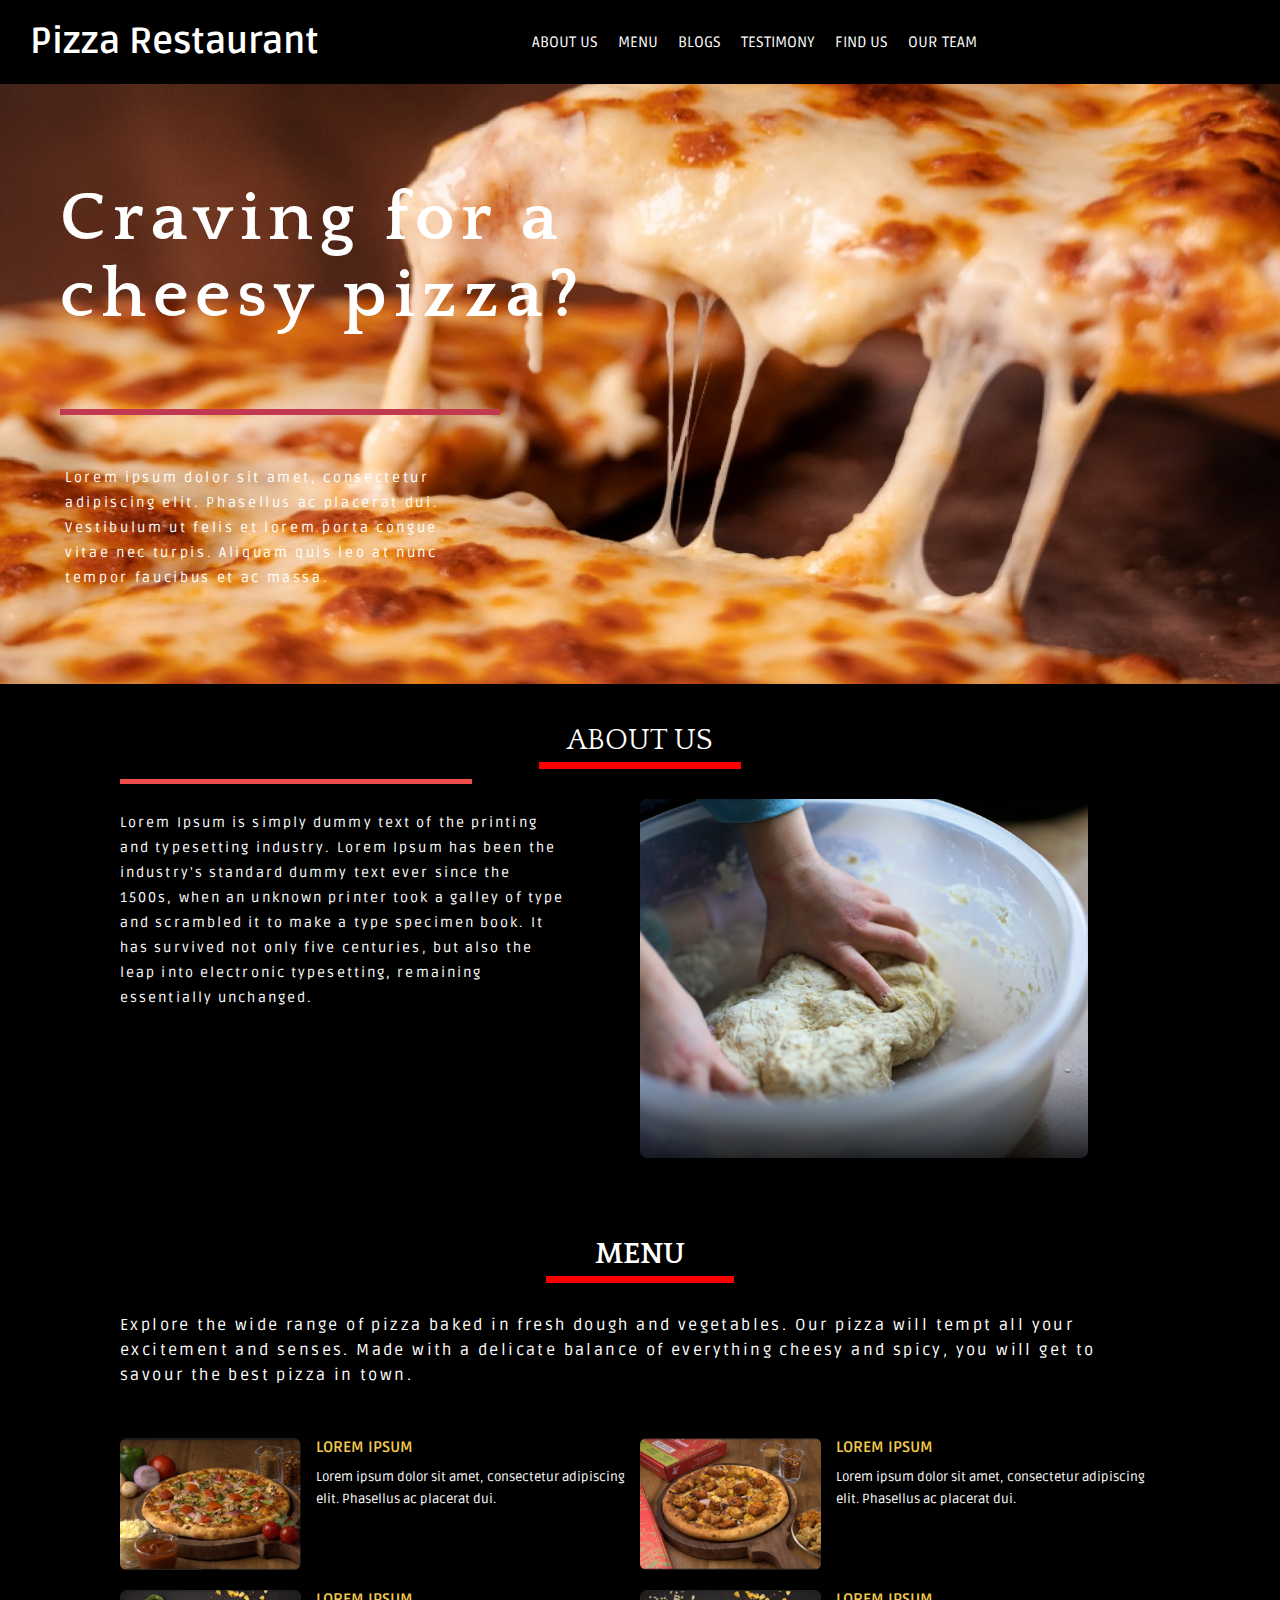
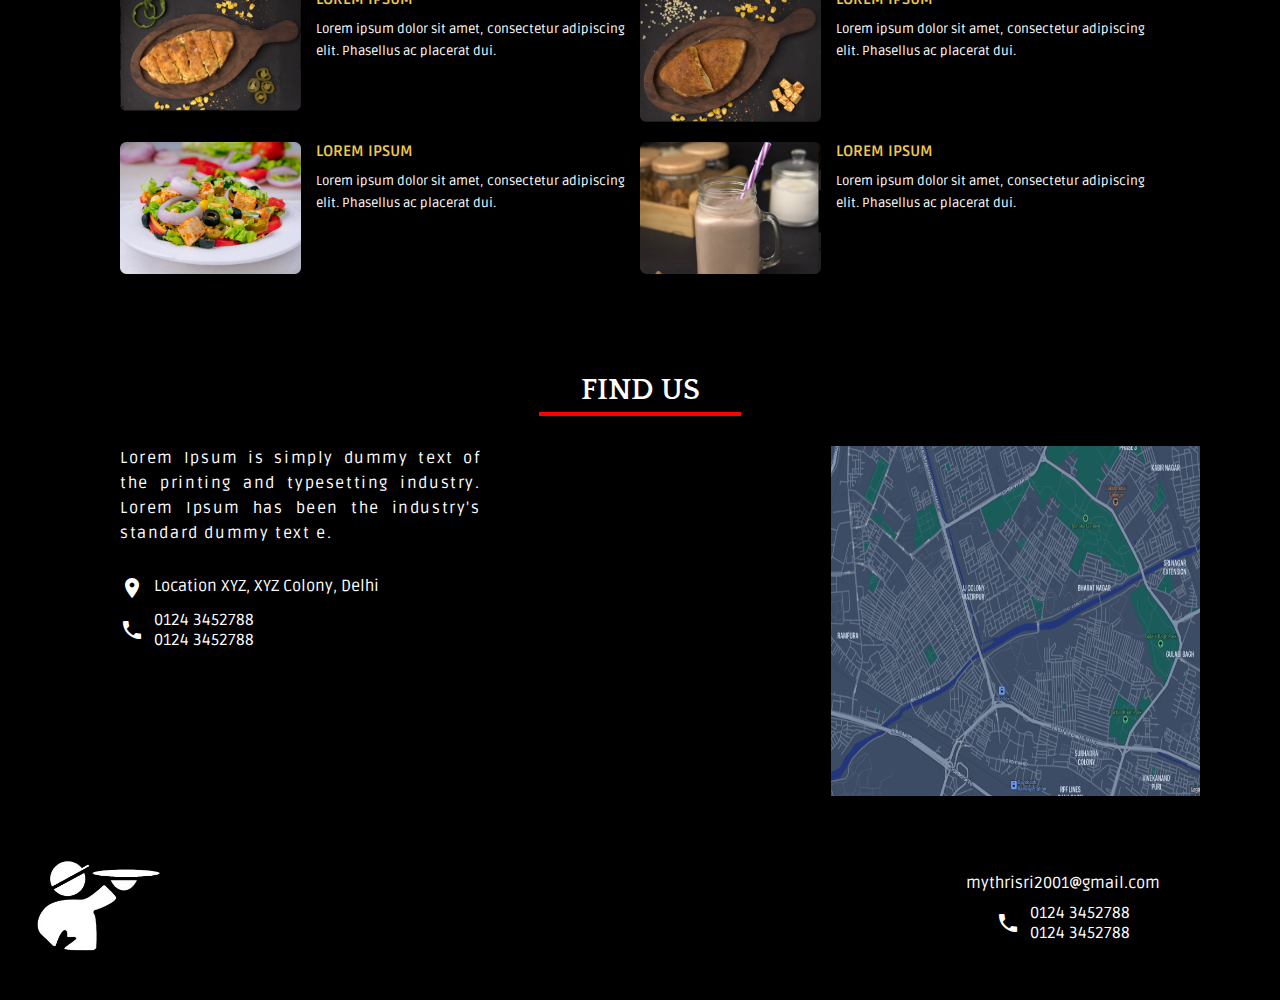
<file: first.html>
<html lang="en"><head>
    <meta charset="UTF-8">
    <meta http-equiv="X-UA-Compatible" content="IE=edge">
    <meta name="viewport" content="width=device-width, initial-scale=1.0">
    <title>PizzaRestaurant</title>
    <link rel="stylesheet" href="https://cdnjs.cloudflare.com/ajax/libs/font-awesome/6.3.0/css/all.min.css" integrity="sha512-SzlrxWUlpfuzQ+pcUCosxcglQRNAq/DZjVsC0lE40xsADsfeQoEypE+enwcOiGjk/bSuGGKHEyjSoQ1zVisanQ==" crossorigin="anonymous" referrerpolicy="no-referrer">
    <link href="https://fonts.googleapis.com/icon?family=Material+Icons" rel="stylesheet">
    <link rel="preconnect" href="https://fonts.googleapis.com">
    <link rel="preconnect" href="https://fonts.gstatic.com" crossorigin="">
    <link href="https://fonts.googleapis.com/css2?family=Mulish:wght@200;300&amp;family=Roboto+Mono&amp;display=swap" rel="stylesheet">
    <link rel="stylesheet" type="text/css" href="//fonts.googleapis.com/css?family=Quattrocento">
    <link rel="stylesheet" href="./style.css">
    <link href='https://fonts.googleapis.com/css?family=Ruda' rel='stylesheet'>
</head>

<body>
    <header>
        <nav aria-label="Main Navigation">
            <div class="logo">
                <h2>Pizza Restaurant</h2>
            </div>
            <div class="nav-items" role="navigation" aria-label="Social Navigation">
                <li><a href="#about-us" aria-label="about-us">ABOUT US</a></li>
                <li><a href="#menu" aria-label="menu">MENU</a></li>
                <li><a href="#blogs" aria-label="blogs">BLOGS</a></li>
                <li><a href="#testimony" aria-label="testimony">TESTIMONY</a></li>
                <li><a href="#find-us" aria-label="find-us">FIND US</a></li>
                <li><a href="#our-team" aria-label="our-team">OUR TEAM</a></li>
            </div>
            <div class="nav-icons" role="navigation" aria-label="Social Navigation">
                <li><a href="instagram.com" aria-label="Instagram"><i class="fa-brands fa-instagram"></i></a></li>
                <li><a href="facebook.com" aria-label="Facebook"><i class="fa-brands fa-facebook-f"></i></a></li>
                <li><a href="wa.com" aria-label="Whatsapp"><i class="fa-brands fa-whatsapp"></i></a></li>
            </div>
            <button class="btn"><span class="toggle_btn"><i class="fa-solid fa-bars"></i></span></button>
        </nav>



    </header>

    <div class="dropdown_menu">
        <li><a href="#about-us">ABOUT US</a></li>
        <li><a href="#menu">MENU</a></li>
        <li><a href="#blogs">BLOGS</a></li>
        <li><a href="#testimony">TESTIMONY</a></li>
        <li><a href="#find-us">FIND US</a></li>
        <li><a href="#our-team">OUR TEAM</a></li>
        <li><a href="instagram.com"><i class="fa-brands fa-instagram"></i> Instagram</a></li>
        <li><a href="facebook.com"><i class="fa-brands fa-facebook-f"></i> Facebook</a></li>
        <li><a href="wa.com"><i class="fa-brands fa-whatsapp"></i> Whatsapp</a></li>
    </div>

    <main id="blogs">
        <div class="image">
            <div class="cravings">
                <h1>Craving for a cheesy pizza?</h1>
                <p>Lorem ipsum dolor sit amet, consectetur adipiscing elit. Phasellus ac placerat dui. Vestibulum ut
                    felis et lorem porta congue vitae nec turpis. Aliquam quis leo at nunc tempor faucibus et ac massa.
                </p>
            </div>
            <img src="./pizza1 1.png" alt="">
        </div>
    </main>
    <div class="container">



        <section id="about-us" class="sect-1">
            <h1>ABOUT US</h1>
            <div class="line"></div>
            <div class="sect-1-child">
                <p>Lorem Ipsum is simply dummy text of the printing and typesetting industry. Lorem Ipsum has been the
                    industry's standard dummy text ever since the 1500s, when an unknown printer took a galley of type
                    and scrambled it to make a type specimen book. It has survived not only five centuries, but also the
                    leap into electronic typesetting, remaining essentially unchanged.</p>
                <img src="./dough-3082589_1920 1.png" alt="">
            </div>
        </section>

        <section id="menu" class="sect-2">
            <h1>MENU</h1>
            <p>Explore the wide range of pizza baked in fresh dough and vegetables. Our pizza will tempt all your
                excitement and senses. Made with a delicate balance of everything cheesy and spicy, you will get to
                savour the best pizza in town. </p>
            <div class="menu-items">
                <div class="items">
                    <div class="items-left">
                        <img src="./pizza2.png" alt="">
                    </div>
                    <div class="items-right">
                        <h3>LOREM IPSUM</h3>
                        <p>Lorem ipsum dolor sit amet, consectetur adipiscing elit. Phasellus ac placerat dui.</p>
                    </div>

                </div>

                <div class="items">
                    <div class="items-left">
                        <img src="./pizza5 (1).png" alt="">
                    </div>
                    <div class="items-right">
                        <h3>LOREM IPSUM</h3>
                        <p>Lorem ipsum dolor sit amet, consectetur adipiscing elit. Phasellus ac placerat dui.</p>
                    </div>

                </div>
                <div class="items">
                    <div class="items-left">
                        <img src="./bread2.png" alt="">
                    </div>
                    <div class="items-right">
                        <h3>LOREM IPSUM</h3>
                        <p>Lorem ipsum dolor sit amet, consectetur adipiscing elit. Phasellus ac placerat dui.</p>
                    </div>

                </div>
                <div class="items">
                    <div class="items-left">
                        <img src="./bread.png" alt="">
                    </div>
                    <div class="items-right">
                        <h3>LOREM IPSUM</h3>
                        <p>Lorem ipsum dolor sit amet, consectetur adipiscing elit. Phasellus ac placerat dui.</p>
                    </div>

                </div>
                <div class="items">
                    <div class="items-left">
                        <img src="./Untitled.png" alt="">
                    </div>
                    <div class="items-right">
                        <h3>LOREM IPSUM</h3>
                        <p>Lorem ipsum dolor sit amet, consectetur adipiscing elit. Phasellus ac placerat dui.</p>
                    </div>

                </div>
                <div class="items">
                    <div class="items-left">
                        <img src="./shake1.png" alt="">
                    </div>
                    <div class="items-right">
                        <h3>LOREM IPSUM</h3>
                        <p>Lorem ipsum dolor sit amet, consectetur adipiscing elit. Phasellus ac placerat dui.</p>
                    </div>

                </div>

            </div>
        </section>

        <section id="find-us" class="sect-3">
            <h1>FIND US</h1>
            <div class="find-us">
                <div class="find-left">
                    <p>Lorem Ipsum is simply dummy text of the printing and typesetting industry. Lorem Ipsum has been
                        the industry's standard dummy text e.</p>
                    <div class="location">
                        <a href="https://www.google.com/maps/place/Patna,+Bihar/@25.608037,85.143043,11z/data=!4m6!3m5!1s0x39f29937c52d4f05:0x831a0e05f607b270!8m2!3d25.5940947!4d85.1375645!16zL20vMDI3d3Zi?hl=en"><span class="material-icons">location_on</span></a>
                        <a href="https://www.google.com/maps/place/Patna,+Bihar/@25.608037,85.143043,11z/data=!4m6!3m5!1s0x39f29937c52d4f05:0x831a0e05f607b270!8m2!3d25.5940947!4d85.1375645!16zL20vMDI3d3Zi?hl=en"><span>Location XYZ, XYZ Colony, Delhi</span></a>
                    </div>
                    <div class="call">
                        <a href="tel:01243452788"><span class="material-icons">call</span></a>
                        <div class="ph">
                            
                            <a href="tel:01243452788"><span>0124 3452788</span><br></a>
                            <a href="tel:01243452788"><span>0124 3452788</span></a>
                        </div>
                    </div>
                </div>
                <!-- <div class="find-right"> -->
                <div class="find-right">
                <img style="width: 650px;height:350px" id="map" src="./image 4.png">
            </div>
        </div>
            <!-- </div> -->
        </section>
    </div>

    <footer id="our-team">
        <div class="foot-left">
            <img src="./Vector.png" alt="">
        </div>
        <div class="foot-right">
            <div class="sms">
                <span><a href="mailto:email@example.com"><i class="fa-regular fa-envelope"></i></a></span>
                <span><a href="mailto:email@example.com">mythrisri2001@gmail.com</a></span>
            </div>
            <div class="call">
                <a href="tel:01243452788"><span class="material-icons">call</span></a>
                <div class="ph">
                    
                    <a href="tel:01243452788"><span>0124 3452788</span><br></a>
                    <a href="tel:01243452788"><span>0124 3452788</span></a>
                </div>
            </div>
        </div>

    </footer>

    <script>
        const toggleBtn = document.querySelector('.toggle_btn')
        const toggleBtnIcon = document.querySelector('.toggle_btn i')
        const dropDownMenu = document.querySelector('.dropdown_menu')

        toggleBtn.onclick = function () {
            dropDownMenu.classList.toggle('open')

            const isOpen = dropDownMenu.classList.contains('open')
            toggleBtnIcon.classList = isOpen
                ? 'fa-solid fa-xmark'
                : 'fa-solid fa-bars'
        }
    </script>



</body>
</html>
</file>
<file: style.css>
* {
    margin: 0;
    padding: 0;
    font-family: 'Ruda';
}

body {
    color: white;
    background: #000000;
    
}

a {
    text-decoration: none;
    color: white;
}

a:hover {
    cursor: pointer;
}

a:hover{
    color: #F2C94C;
}

.container {
    padding: 0 80px;
}
.logo {
    font-weight: 700px;
    font-size: 24px;
}

nav {
    display: flex;
    flex-wrap: row wrap;
    justify-content: space-between;
    align-items: center;
    padding: 20px 30px;
    font-size: 15px;
    position: relative;
}

.nav-items {
    display: flex;
    flex-wrap: row wrap;
    gap: 20px;
}

.nav-icons {
    display: flex;
    flex-wrap: row wrap;
    gap: 30px;
}

nav>div>li {
    list-style-type: none;
}

.toggle_btn {
    font-size: 25px;
    color: white;
}

.btn {
    background: black;
    display: none;
    border: none;
}

.dropdown_menu {
    position: absolute;
    z-index: 1;
    opacity: 90%;
    height: 0;
    width: 40%;
    top: 60px;
    overflow: hidden;
    background: black;
    backdrop-filter: blur(15px);
    right: 0;
    display: flex;
    flex-direction: column;
    gap: 50px;
}

.dropdown_menu li {
    padding: 0.7rem;
    display: flex;
    align-items: center;
    justify-content: center;
}

.dropdown_menu.open {
    height: 100vh;
}
.image>img {
    min-width: 100%;
    position: relative;
}

.cravings {
    position: absolute;
    max-width: 1000px;
    width: 800px;
    /* padding: 120px 0 0 40px; */
    top: 180px;
    left: 60px;
    /* padding-left: 20px; */
    z-index: 1;
}

.image img{
    background-image: url(./pizza1\ 1.png);
    height: 600px;
}

.cravings>h1 {
    font-family: Quattrocento !important;
    /* font-size: 50px; */
    width: 80%;
    font-weight: 600;
    font-size: 70px;
    letter-spacing: 0.1em;
    padding-bottom: 25px;
}
.cravings p {
    width : 420px;
    border-top:6px solid rgb(193, 57, 80);
    padding-top:50px;
    margin-top: 50px;
    padding-bottom: 80px ;
    font-weight: 200px;
    letter-spacing: 0.19em;
    font-size: 14px;
    padding-left: 5px;
    padding-right: 15px;
    line-height: 25px;
}
.sect-1 {
    padding: 40px 0;
}

.sect-1>h1 {
    width: 18%;
    text-align: center;
    margin: auto;
    padding-bottom: 5px;
    border-bottom: 7px solid red;
    font-weight: 400;
    font-family:'Quattrocento';
    font-size: 30px;
}

.sect-1-child {
    display: flex;
    margin: auto;
    flex-wrap: row wrap;
    padding-top: 30px;
    gap: 30px;
}

.sect-1-child>img {
    max-width: 40%;
}
.line{
    position : absolute;
    z-index: -1;
    display:block;
    width: 350px;
    height: 3px;
    margin:0;
    margin-left: 40px;
    background-color: #F24C4C;
    border:1px solid #F24C4C;
    margin-top: 10px;
}
.sect-1-child>p {
    margin-top: 0.5px;
    padding-top: 10px;
    line-height: 25px;
    font-weight: 200px;
    letter-spacing: 0.15em;
    margin-left: 40px;
    margin-right: 40px;
    font-size: 14px;
    width:450px;
}
.sect-2 {
    padding: 40px 0px;
    margin:40px;
    margin-top:0;
    margin-bottom: 0;
}

.sect-2>h1 {
    font-family: 'Quattrocento';
    width: 18%;
    text-align: center;
    margin: auto;
    padding-bottom: 5px;
    border-bottom: 7px solid red;
    font-size: 30px;
}

.sect-2>p {
    padding: 30px 0 50px 0;
    font-size: 16px;
    line-height: 25px;
    font-weight: 200px;
    letter-spacing: 0.15em;
}

.menu-items {
    display: grid;
    grid-template-columns: repeat(2, minmax(250px, 1fr));
}

.items {
    display: flex;
    gap: 15px;
    font-size: 13px;
    padding-bottom: 20px;
}

.items-left>img {
    width: 100%;
}

.items-right>h3 {
    color: #F2C94C;
    padding-bottom: 10px;
}

.items-right>p {
    line-height: 1.7em;
}
.sect-3 {
    padding: 40px 0px;
}

.find-us {
    display: flex;
    flex-wrap: row wrap;
    width: 100%;
    padding-top: 30px;
    gap: 30px;
}

.find-right{
    max-width: 685px;
}

#map{
    max-width:100%;
    width: 100%;
}



.sect-3>h1 {
    width: 18%;
    font-family: 'Quattrocento';
    font-weight: 400px;
    text-align: center;
    margin: auto;
    padding-bottom: 5px;
    border-bottom: 4px solid red;
    font-size: 30px;
}

.find-left>p {
    width:50%;
    margin-left:40px;
    text-align: justify;
    padding-bottom: 30px;
    font-weight:200;
    line-height: 25px;
    letter-spacing: 0.1em;
}

.find-left>div i {
    font-size: 20px !important;
}

.ph {
    gap: 10px;
}

.location {
    display: flex;
    gap: 10px;
    margin:40px;
    margin-top:0;
    margin-bottom:0;
}

.call {
    display: flex;
    align-items: center;
    gap: 10px;
    padding-top: 10px;
    margin-left: 40px;
}
footer {
    display: flex;
    justify-content: space-between;
    align-items: center;
    padding: 0 20px 20px 20px;
    margin-right:100px;
}

.foot-left>img {
    width: 150px;
}

.foot-right a>i {
    font-size: 20px;
}

.sms {
    display: flex;
    gap: 10px;
}


/* //   MEDIA QUERRY  // */

@media screen and (max-width: 860px) {
    *{
        margin:0;
        padding:0;
    }

    .nav-items,
    .nav-icons {
        display: none;
    }

    .btn {
        display: block;
    }

    .menu-items {
        display: flex;
        flex-direction: column;
        font-size: 90%;
    }

    .container {
        padding: 0 10px;
    }

}



@media screen and (max-width: 714px) {
    *{
        margin:0;
        padding:0;
    }

    .sect-1-child {
        display: flex;
        flex-direction: column;
        align-items: center;
    }

    .sect-1-child>img {
        max-width: 100%;
    }

    .image {
        font-size: 70%;
    }

}

@media screen and (max-width: 601px) {


    .items-right>h3 {
        /* color: #F2C94C; */
        padding-bottom: 0;
    }

    .image {
        display: flex;
    }



    nav {
        padding: 20px 10px;
    }

    .cravings{
        top: 80px;
        left: 0px;
    }

    .cravings > p{
        padding-top: 0;
        font-size: 90%;
        border-top: 2px solid red;
}

    .cravings > h1{
        font-size: 30px;
        padding-bottom: 10px;
        padding-top:50px;
        width:34%;
    
    }

}

@media screen and (max-width: 784px) {
    *{
        margin:0;
        padding:0;
    }

    .find-us {
        display: flex;
        flex-direction: column;
    }
    .find-right{
        width: 100%;
    }
}
</file>
